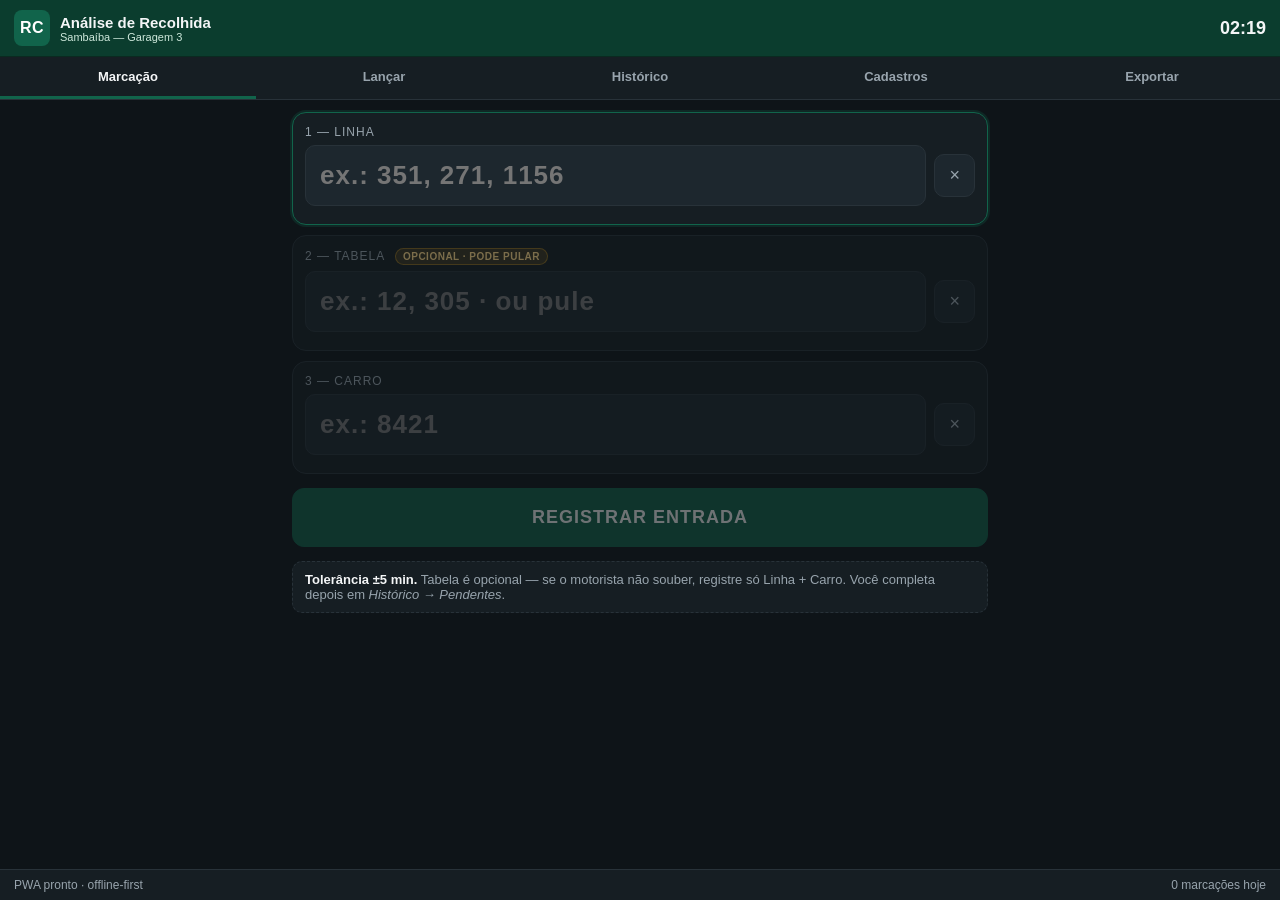
<file: index.html>
<!DOCTYPE html>
<html lang="pt-BR">
<head>
  <meta charset="UTF-8" />
  <meta name="viewport" content="width=device-width, initial-scale=1, maximum-scale=1, user-scalable=no" />
  <meta name="theme-color" content="#0b3d2e" />
  <title>Análise de Recolhida — Sambaíba</title>
  <link rel="manifest" href="manifest.json" />
  <link rel="icon" href="icons/icon-192.png" />
  <link rel="apple-touch-icon" href="icons/icon-192.png" />
  <link rel="stylesheet" href="css/styles.css" />
</head>
<body>

  <header class="topbar">
    <div class="brand">
      <span class="brand-mark">RC</span>
      <div class="brand-text">
        <strong>Análise de Recolhida</strong>
        <small>Sambaíba — Garagem 3</small>
      </div>
    </div>
    <div class="topbar-actions">
      <span id="clock" class="clock" aria-live="polite">--:--</span>
    </div>
  </header>

  <nav class="tabs" role="tablist">
    <button class="tab active" data-view="marcacao" role="tab">Marcação</button>
    <button class="tab" data-view="lancar" role="tab">Lançar</button>
    <button class="tab" data-view="historico" role="tab">Histórico</button>
    <button class="tab" data-view="cadastros" role="tab">Cadastros</button>
    <button class="tab" data-view="exportar" role="tab">Exportar</button>
  </nav>

  <main id="main">

    <!-- ============== MARCAÇÃO ============== -->
    <section id="view-marcacao" class="view active">

      <div class="step" id="step-linha">
        <label class="step-label">1 — Linha</label>
        <div class="input-row">
          <input
            id="input-linha"
            type="text"
            inputmode="text"
            autocomplete="off"
            autocapitalize="off"
            spellcheck="false"
            placeholder="ex.: 351, 271, 1156"
            class="big-input"
          />
          <button id="btn-clear-linha" class="ghost-btn" type="button" aria-label="Limpar">×</button>
        </div>
        <div id="suggest-linha" class="suggest-list"></div>
      </div>

      <div class="step disabled" id="step-tabela">
        <label class="step-label">2 — Tabela <span class="opcional-tag">opcional · pode pular</span></label>
        <div class="input-row">
          <input
            id="input-tabela"
            type="text"
            inputmode="numeric"
            autocomplete="off"
            placeholder="ex.: 12, 305 · ou pule"
            class="big-input"
            disabled
          />
          <button id="btn-clear-tabela" class="ghost-btn" type="button" aria-label="Limpar">×</button>
        </div>
        <div id="suggest-tabela" class="suggest-list"></div>
      </div>

      <div class="step disabled" id="step-carro">
        <label class="step-label">3 — Carro</label>
        <div class="input-row">
          <input
            id="input-carro"
            type="text"
            inputmode="numeric"
            autocomplete="off"
            placeholder="ex.: 8421"
            class="big-input"
            disabled
          />
          <button id="btn-clear-carro" class="ghost-btn" type="button" aria-label="Limpar">×</button>
        </div>
        <div id="suggest-carro" class="suggest-list"></div>
      </div>

      <div class="actions">
        <button id="btn-ok" class="big-btn primary" type="button" disabled>
          REGISTRAR ENTRADA
        </button>
      </div>

      <div id="last-mark" class="last-mark hidden" aria-live="polite">
        <div class="last-pill" id="last-pill">PONTUAL</div>
        <div class="last-info">
          <div><strong id="last-linha-tabela">—</strong></div>
          <div class="muted">Carro <span id="last-carro">—</span> · <span id="last-hora">--:--</span></div>
          <div class="muted" id="last-detalhe">—</div>
        </div>
        <button id="btn-undo" class="ghost-btn small" type="button">Desfazer</button>
      </div>

      <div class="tip">
        <strong>Tolerância ±5 min.</strong>
        <span class="muted">Tabela é opcional — se o motorista não souber, registre só Linha + Carro. Você completa depois em <em>Histórico → Pendentes</em>.</span>
      </div>

    </section>

    <!-- ============== LANÇAMENTO MANUAL ============== -->
    <section id="view-lancar" class="view">
      <div class="card">
        <h3>Lançamento manual (com horário do papel)</h3>
        <p class="muted small">
          Use para subir as marcações que você fez no papel: a hora é digitada,
          não é capturada agora. <strong>Obrigatórios: Linha + Hora.</strong>
          Tabela e Carro são opcionais (preencha o que tiver).
        </p>

        <div class="form-row">
          <label class="lbl-field">
            <span class="muted small">Data</span>
            <input id="lancar-data" type="date" />
          </label>
          <label class="lbl-field">
            <span class="muted small">Hora</span>
            <input id="lancar-hora" type="time" />
          </label>
          <button id="btn-lancar-hora-prox" class="ghost" type="button" title="+1 min">+1m</button>
        </div>

        <div class="form-row">
          <input id="lancar-linha"  type="text" inputmode="text"    placeholder="Linha (obrigatório)"  autocomplete="off" />
          <input id="lancar-tabela" type="text" inputmode="numeric" placeholder="Tabela (opcional)"    autocomplete="off" />
          <input id="lancar-carro"  type="text" inputmode="numeric" placeholder="Carro (opcional)"     autocomplete="off" />
          <button id="btn-lancar" class="primary" type="button">Lançar</button>
        </div>

        <p class="muted small">
          Atalhos: <strong>Enter</strong> no Carro lança · após cada lançamento, a hora avança 1 min e os campos Linha/Tabela/Carro são limpos.
        </p>
      </div>

      <div class="card">
        <h3>Lançados nesta sessão</h3>
        <div id="lancar-feed" class="lancar-feed">
          <div class="muted small">Nenhum lançamento manual nesta sessão.</div>
        </div>
      </div>
    </section>

    <!-- ============== HISTÓRICO ============== -->
    <section id="view-historico" class="view">
      <div class="filters">
        <label>Período:</label>
        <select id="filtro-periodo">
          <option value="hoje">Hoje</option>
          <option value="7" selected>Últimos 7 dias</option>
          <option value="14">Últimos 14 dias</option>
          <option value="all">Todo o histórico</option>
        </select>
      </div>

      <div class="card">
        <h3>Resumo do dia</h3>
        <div id="resumo-dia" class="kpis"></div>
      </div>

      <div class="card">
        <h3>Tabela diária</h3>
        <div class="table-wrap">
          <table id="tab-diaria" class="data-table">
            <thead>
              <tr>
                <th>Data</th>
                <th>Total</th>
                <th>Adiantados</th>
                <th>Pontuais</th>
                <th>Atrasados</th>
                <th>% Adiant.</th>
              </tr>
            </thead>
            <tbody></tbody>
          </table>
        </div>
      </div>

      <div class="card">
        <h3>Pareto por Linha (resumido)</h3>
        <div id="pareto-linhas" class="pareto"></div>
      </div>

      <div class="card">
        <h3>Ranking Cumulativo de Tabelas</h3>
        <p class="muted small">Ordenado pelo número absoluto de adiantamentos. Sem mínimo de amostra.</p>
        <div class="table-wrap">
          <table id="ranking-tabelas" class="data-table">
            <thead>
              <tr>
                <th>#</th>
                <th>Linha</th>
                <th>Tabela</th>
                <th>Total</th>
                <th>Adiant.</th>
                <th>% Adiant.</th>
                <th>Desvio Médio</th>
                <th>Última</th>
              </tr>
            </thead>
            <tbody></tbody>
          </table>
        </div>
      </div>

      <div class="card">
        <h3>Recolhidas por Hora (Real x Previsto)</h3>
        <p class="muted small">Compara quantos carros recolheram no horário e quantos deveriam recolher conforme as tabelas cadastradas.</p>
        <div class="form-row">
          <input id="historico-grafico-data" type="date" />
          <button id="btn-historico-grafico-enviar" class="primary" type="button">Enviar gráfico</button>
        </div>
        <div id="historico-grafico-meta" class="muted small"></div>
        <div class="hist-chart-wrap">
          <canvas id="historico-grafico-hora" height="320" aria-label="Gráfico de recolhidas por hora" role="img"></canvas>
        </div>
      </div>

      <div class="card">
        <h3>Pendentes (sem cadastro mestre)</h3>
        <p class="muted small">Recalculam automaticamente quando você cadastrar a Linha+Tabela.</p>
        <div id="pendentes" class="pendentes"></div>
      </div>
    </section>

    <!-- ============== CADASTROS ============== -->
    <section id="view-cadastros" class="view">

      <div class="card">
        <h3>Cadastrar Linha</h3>
        <div class="form-row">
          <input id="cad-linha" type="text" placeholder="Código (ex.: 351f)" autocomplete="off" />
          <input id="cad-linha-nome" type="text" placeholder="Nome da linha (opcional)" autocomplete="off" />
          <button id="btn-cad-linha" class="primary" type="button">Adicionar</button>
        </div>
        <div class="table-wrap">
          <table class="data-table" id="tab-linhas">
            <thead><tr><th>Código</th><th>Nome</th><th>Ações</th></tr></thead>
            <tbody></tbody>
          </table>
        </div>
      </div>

      <div class="card">
        <h3>Cadastrar Tabela + Hora Prevista</h3>
        <div class="form-row">
          <select id="cad-tab-linha"><option value="">Linha…</option></select>
          <input id="cad-tab-num" type="text" inputmode="numeric" placeholder="Tabela" autocomplete="off" />
          <input id="cad-tab-hora" type="time" />
          <button id="btn-cad-tab" class="primary" type="button">Adicionar</button>
        </div>
        <div class="table-wrap">
          <table class="data-table" id="tab-tabelas">
            <thead><tr><th>Linha</th><th>Tabela</th><th>Recolhida prevista</th><th>Ações</th></tr></thead>
            <tbody></tbody>
          </table>
        </div>
      </div>

      <div class="card">
        <h3>Importar / Exportar mestre</h3>
        <div class="form-row">
          <button id="btn-export-master" class="ghost" type="button">Exportar JSON do mestre</button>
          <label class="ghost file-label">
            Importar JSON
            <input id="file-import-master" type="file" accept="application/json" hidden />
          </label>
        </div>
      </div>

    </section>

    <!-- ============== EXPORTAR ============== -->
    <section id="view-exportar" class="view">
      <div class="card">
        <h3>Exportar Excel do Dia</h3>
        <p class="muted small">Gera .xlsx com aba Registros + aba Resumo. Mover para <code>Coordenador_Sambaíba/coletas_diarias/</code>.</p>
        <div class="form-row">
          <input id="data-exportar-dia" type="date" />
          <button id="btn-export-dia" class="primary" type="button">Exportar Dia</button>
        </div>
      </div>

      <div class="card">
        <h3>Exportar Semana Consolidada</h3>
        <p class="muted small">Formato exato da aba <strong>COLETA_REAL</strong> da planilha mestre Recolhida_Frota_Analise.xlsx.</p>
        <div class="form-row">
          <input id="data-exportar-ini" type="date" />
          <input id="data-exportar-fim" type="date" />
          <button id="btn-export-semana" class="primary" type="button">Exportar Semana</button>
        </div>
      </div>

      <div class="card">
        <h3>Backup completo (JSON)</h3>
        <p class="muted small">Salva tudo: marcações, linhas e tabelas mestre. Use para versionar em <code>data/</code> do repositório.</p>
        <div class="form-row">
          <button id="btn-backup-json" class="ghost" type="button">Baixar backup .json</button>
          <label class="ghost file-label">
            Restaurar de .json
            <input id="file-restore-json" type="file" accept="application/json" hidden />
          </label>
        </div>
      </div>

      <div class="card">
        <h3>Importar trabalho do celular</h3>
        <p class="muted small">Use o backup .json gerado no celular. Você pode escolher o arquivo ou colar o JSON aqui, ver uma prévia e importar.</p>
        <div class="form-row">
          <label class="ghost file-label">
            Escolher backup do celular
            <input id="file-import-mobile-json" type="file" accept="application/json" hidden />
          </label>
          <button id="btn-import-mobile-analisar" class="ghost" type="button">Ler conteúdo</button>
        </div>
        <textarea id="import-mobile-json" class="import-json" placeholder="Cole aqui o JSON exportado no celular"></textarea>
        <div id="import-mobile-preview" class="import-preview muted small">Aguardando JSON para análise.</div>
        <div class="form-row">
          <button id="btn-import-mobile-merge" class="primary" type="button">Importar mesclando</button>
          <button id="btn-import-mobile-replace" class="warn" type="button">Importar substituindo tudo</button>
        </div>
      </div>

      <div class="card danger">
        <h3>Zona de cuidado</h3>
        <div class="form-row">
          <button id="btn-limpar-dia" class="warn" type="button">Apagar marcações de hoje</button>
          <button id="btn-limpar-tudo" class="warn" type="button">Apagar TUDO</button>
        </div>
      </div>
    </section>

  </main>

  <footer class="bottom">
    <span id="status-pwa" class="muted small">PWA pronto · offline-first</span>
    <span id="contador" class="muted small">0 marcações hoje</span>
  </footer>

  <!-- Vendor: SheetJS (carregado localmente para offline) -->
  <script src="vendor/xlsx.full.min.js"></script>

  <!-- Núcleo -->
  <script src="js/storage.js"></script>
  <script src="js/classify.js"></script>
  <script src="js/marcacao.js"></script>
  <script src="js/lancar.js"></script>
  <script src="js/cadastros.js"></script>
  <script src="js/historico.js"></script>
  <script src="js/exportar.js"></script>
  <script src="js/app.js"></script>
</body>
</html>
</file>
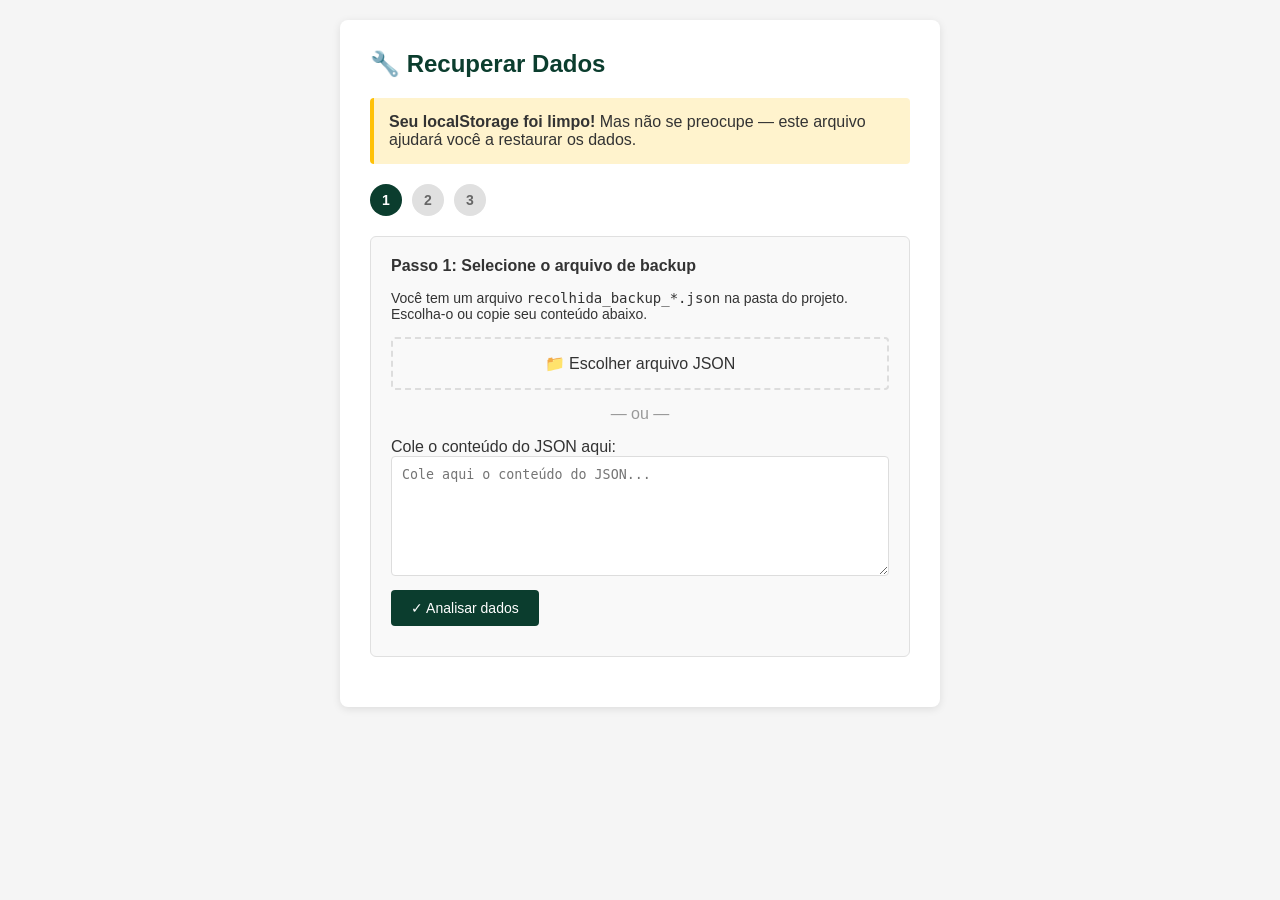
<file: recuperar-dados.html>
<!DOCTYPE html>
<html lang="pt-BR">
<head>
  <meta charset="UTF-8" />
  <meta name="viewport" content="width=device-width, initial-scale=1" />
  <title>Recuperar Dados — Análise de Recolhida</title>
  <style>
    * { margin: 0; padding: 0; box-sizing: border-box; }
    body { 
      font-family: -apple-system, BlinkMacSystemFont, "Segoe UI", sans-serif;
      background: #f5f5f5;
      padding: 20px;
      color: #333;
    }
    .container {
      max-width: 600px;
      margin: 0 auto;
      background: white;
      border-radius: 8px;
      padding: 30px;
      box-shadow: 0 2px 8px rgba(0,0,0,0.1);
    }
    h1 { 
      color: #0b3d2e;
      margin-bottom: 20px;
      font-size: 24px;
    }
    .alert {
      background: #fff3cd;
      border-left: 4px solid #ffc107;
      padding: 15px;
      margin-bottom: 20px;
      border-radius: 4px;
    }
    .alert.info {
      background: #d1ecf1;
      border-left-color: #17a2b8;
      color: #0c5460;
    }
    .alert.success {
      background: #d4edda;
      border-left-color: #28a745;
      color: #155724;
    }
    .alert.error {
      background: #f8d7da;
      border-left-color: #dc3545;
      color: #721c24;
    }
    .card {
      background: #f9f9f9;
      padding: 20px;
      margin-bottom: 20px;
      border-radius: 6px;
      border: 1px solid #e0e0e0;
    }
    .card h2 {
      font-size: 16px;
      color: #333;
      margin-bottom: 15px;
      font-weight: 600;
    }
    .btn {
      display: inline-block;
      padding: 10px 20px;
      background: #0b3d2e;
      color: white;
      border: none;
      border-radius: 4px;
      cursor: pointer;
      font-size: 14px;
      margin-right: 10px;
      margin-bottom: 10px;
    }
    .btn:hover { background: #082b21; }
    .btn.ghost {
      background: transparent;
      border: 1px solid #0b3d2e;
      color: #0b3d2e;
    }
    .btn.ghost:hover { background: #f0f0f0; }
    input[type="file"],
    textarea {
      width: 100%;
      padding: 10px;
      border: 1px solid #ddd;
      border-radius: 4px;
      font-family: monospace;
      margin-bottom: 10px;
    }
    textarea {
      min-height: 120px;
      resize: vertical;
    }
    .file-label {
      display: block;
      padding: 15px;
      border: 2px dashed #ddd;
      border-radius: 4px;
      text-align: center;
      cursor: pointer;
      transition: all 0.2s;
    }
    .file-label:hover {
      border-color: #0b3d2e;
      background: #f5f5f5;
    }
    .preview {
      background: white;
      border: 1px solid #ddd;
      padding: 15px;
      border-radius: 4px;
      max-height: 300px;
      overflow-y: auto;
      font-size: 12px;
      line-height: 1.4;
      white-space: pre-wrap;
      word-break: break-word;
      margin-bottom: 10px;
    }
    .step {
      display: none;
    }
    .step.active {
      display: block;
    }
    .step-indicator {
      display: flex;
      gap: 10px;
      margin-bottom: 20px;
    }
    .step-num {
      display: flex;
      align-items: center;
      justify-content: center;
      width: 32px;
      height: 32px;
      border-radius: 50%;
      background: #e0e0e0;
      color: #666;
      font-weight: bold;
      font-size: 14px;
    }
    .step-num.active {
      background: #0b3d2e;
      color: white;
    }
    .step-num.done {
      background: #28a745;
      color: white;
    }
  </style>
</head>
<body>
  <div class="container">
    <h1>🔧 Recuperar Dados</h1>
    
    <div class="alert alert.info">
      <strong>Seu localStorage foi limpo!</strong> Mas não se preocupe — este arquivo ajudará você a restaurar os dados.
    </div>

    <div class="step-indicator">
      <div class="step-num active" id="step1-num">1</div>
      <div class="step-num" id="step2-num">2</div>
      <div class="step-num" id="step3-num">3</div>
    </div>

    <!-- PASSO 1: SELECIONAR ARQUIVO -->
    <div class="step active" id="step1">
      <div class="card">
        <h2>Passo 1: Selecione o arquivo de backup</h2>
        <p style="margin-bottom: 15px; font-size: 14px;">
          Você tem um arquivo <code>recolhida_backup_*.json</code> na pasta do projeto. 
          Escolha-o ou copie seu conteúdo abaixo.
        </p>
        
        <label class="file-label">
          📁 Escolher arquivo JSON
          <input type="file" id="fileInput" accept="application/json" style="display: none;" />
        </label>

        <p style="text-align: center; margin: 15px 0; color: #999;">— ou —</p>

        <label>Cole o conteúdo do JSON aqui:</label>
        <textarea id="jsonInput" placeholder="Cole aqui o conteúdo do JSON..."></textarea>

        <button class="btn" onclick="analisarDados()">✓ Analisar dados</button>
      </div>
    </div>

    <!-- PASSO 2: REVISAR DADOS -->
    <div class="step" id="step2">
      <div class="card">
        <h2>Passo 2: Revise os dados</h2>
        <p style="margin-bottom: 15px; font-size: 14px;">
          Estes são os dados encontrados no backup. Revise se está tudo correto:
        </p>
        <div class="preview" id="preview"></div>
        <button class="btn" onclick="voltarPasso1()">← Voltar</button>
        <button class="btn" onclick="irParaPasso3()">Restaurar dados →</button>
      </div>
    </div>

    <!-- PASSO 3: CONFIRMAR -->
    <div class="step" id="step3">
      <div class="card">
        <h2>Passo 3: Confirme a restauração</h2>
        <p style="margin-bottom: 15px; font-size: 14px;">
          Escolha como deseja restaurar:
        </p>
        
        <label style="display: block; margin-bottom: 15px;">
          <input type="radio" name="modo" value="replace" checked /> 
          <strong>Substituir tudo</strong> — apaga os dados atuais e carrega o backup (RECOMENDADO)
        </label>

        <label style="display: block; margin-bottom: 20px;">
          <input type="radio" name="modo" value="merge" /> 
          <strong>Mesclar</strong> — mantém dados atuais e adiciona os do backup
        </label>

        <div class="alert alert.error">
          <strong>⚠️ Atenção:</strong> Este processo modificará seu localStorage. 
          Certifique-se de ter feito backup de dados importantes.
        </div>

        <button class="btn" onclick="voltarPasso2()">← Voltar</button>
        <button class="btn" style="background: #28a745;" onclick="executarRestauracao()">
          ✓ Confirmar restauração
        </button>
      </div>
    </div>

    <div id="resultado" style="display: none;">
      <div class="alert alert.success">
        <h2 style="margin-bottom: 10px;">✓ Sucesso!</h2>
        <p>Os dados foram restaurados com sucesso. Você pode fechar esta página e voltar ao aplicativo.</p>
        <button class="btn" onclick="voltarAoApp()">Voltar ao aplicativo</button>
      </div>
    </div>

  </div>

  <script>
    let dadosCarregados = null;

    document.getElementById('fileInput').addEventListener('change', (e) => {
      const file = e.target.files[0];
      if (!file) return;
      const reader = new FileReader();
      reader.onload = () => {
        document.getElementById('jsonInput').value = String(reader.result || '');
      };
      reader.onerror = () => {
        alert('Erro ao ler arquivo');
      };
      reader.readAsText(file);
    });

    function analisarDados() {
      const txt = document.getElementById('jsonInput').value.trim();
      if (!txt) {
        alert('Cole ou escolha um arquivo JSON');
        return;
      }

      try {
        let texto = txt;
        if (texto.charCodeAt(0) === 0xFEFF) {
          texto = texto.slice(1);
        }
        const obj = JSON.parse(texto);
        
        // Validação
        if (!obj.__schema || !obj.__schema.startsWith('recolhida-sambaiba')) {
          throw new Error('Não parece um backup da aplicação Análise de Recolhida');
        }

        dadosCarregados = obj;
        exibirPreview(obj);
        irParaPasso2();
      } catch(err) {
        alert('JSON inválido: ' + err.message);
        console.error(err);
      }
    }

    function exibirPreview(obj) {
      const linhas = Array.isArray(obj.linhas) ? obj.linhas : [];
      const tabelas = Array.isArray(obj.tabelas) ? obj.tabelas : [];
      const carros = Array.isArray(obj.carros) ? obj.carros : [];
      const marcacoes = Array.isArray(obj.marcacoes) ? obj.marcacoes : [];

      const datas = marcacoes.map(m => m.data).filter(Boolean).sort();
      const periodo = datas.length ? `${datas[0]} até ${datas[datas.length-1]}` : 'sem marcações';

      const porClasse = { ADIANTADO:0, PONTUAL:0, ATRASADO:0, PENDENTE:0 };
      marcacoes.forEach(m => {
        if (porClasse[m.classe] !== undefined) porClasse[m.classe]++;
      });

      const preview = [
        '📊 RESUMO DO BACKUP',
        '',
        '📝 Linhas cadastradas: ' + linhas.length,
        '⏰ Tabelas (horários): ' + tabelas.length,
        '🚌 Carros memorizados: ' + carros.length,
        '📋 Marcações registradas: ' + marcacoes.length,
        '',
        '📅 Período: ' + periodo,
        '',
        '📈 Distribuição:',
        '  • ADIANTADO:  ' + porClasse.ADIANTADO,
        '  • PONTUAL:    ' + porClasse.PONTUAL,
        '  • ATRASADO:   ' + porClasse.ATRASADO,
        '  • PENDENTE:   ' + porClasse.PENDENTE,
        '',
        '✅ Arquivo válido e pronto para restaurar!'
      ].join('\n');

      document.getElementById('preview').textContent = preview;
    }

    function irParaPasso2() {
      mudarPasso(2);
    }

    function voltarPasso1() {
      mudarPasso(1);
    }

    function irParaPasso3() {
      mudarPasso(3);
    }

    function voltarPasso2() {
      mudarPasso(2);
    }

    function mudarPasso(n) {
      document.querySelectorAll('.step').forEach(s => s.classList.remove('active'));
      document.getElementById('step' + n).classList.add('active');

      document.querySelectorAll('.step-num').forEach((s, i) => {
        s.classList.remove('active', 'done');
        if (i + 1 < n) s.classList.add('done');
        if (i + 1 === n) s.classList.add('active');
      });
    }

    function executarRestauracao() {
      if (!dadosCarregados) {
        alert('Nenhum dado carregado');
        return;
      }

      const modo = document.querySelector('input[name="modo"]:checked').value;

      try {
        // Simula o comportamento da app para restaurar localStorage
        const PREFIX = 'recolhida_';
        const K = {
          LINHAS:    PREFIX + 'linhas',
          TABELAS:   PREFIX + 'tabelas',
          MARCACOES: PREFIX + 'marcacoes',
          CARROS:    PREFIX + 'carros'
        };

        const linhas = Array.isArray(dadosCarregados.linhas) ? dadosCarregados.linhas : [];
        const tabelas = Array.isArray(dadosCarregados.tabelas) ? dadosCarregados.tabelas : [];
        const carros = Array.isArray(dadosCarregados.carros) ? dadosCarregados.carros : [];
        const marcacoes = Array.isArray(dadosCarregados.marcacoes) ? dadosCarregados.marcacoes : [];

        if (modo === 'replace') {
          localStorage.setItem(K.LINHAS, JSON.stringify(linhas));
          localStorage.setItem(K.TABELAS, JSON.stringify(tabelas));
          localStorage.setItem(K.CARROS, JSON.stringify(carros));
          localStorage.setItem(K.MARCACOES, JSON.stringify(marcacoes));
        } else {
          // Merge
          const linhasAtuais = JSON.parse(localStorage.getItem(K.LINHAS) || '[]');
          linhas.forEach(l => {
            if (!linhasAtuais.find(x => x.codigo === l.codigo)) {
              linhasAtuais.push(l);
            }
          });
          localStorage.setItem(K.LINHAS, JSON.stringify(linhasAtuais));

          const tabelasAtuais = JSON.parse(localStorage.getItem(K.TABELAS) || '[]');
          tabelas.forEach(t => {
            const i = tabelasAtuais.findIndex(x => x.linha === t.linha && x.tabela === t.tabela);
            if (i >= 0) tabelasAtuais[i] = t; else tabelasAtuais.push(t);
          });
          localStorage.setItem(K.TABELAS, JSON.stringify(tabelasAtuais));

          const carrosSet = new Set(JSON.parse(localStorage.getItem(K.CARROS) || '[]'));
          carros.forEach(c => carrosSet.add(c));
          localStorage.setItem(K.CARROS, JSON.stringify(Array.from(carrosSet)));

          const ids = new Set(JSON.parse(localStorage.getItem(K.MARCACOES) || '[]').map(m => m.id));
          const merged = JSON.parse(localStorage.getItem(K.MARCACOES) || '[]');
          marcacoes.forEach(m => { if (!ids.has(m.id)) merged.push(m); });
          localStorage.setItem(K.MARCACOES, JSON.stringify(merged));
        }

        document.getElementById('step3').style.display = 'none';
        document.getElementById('resultado').style.display = 'block';
      } catch(err) {
        alert('Erro ao restaurar: ' + err.message);
        console.error(err);
      }
    }

    function voltarAoApp() {
      window.location.href = 'index.html';
    }
  </script>
</body>
</html>
</file>
<file: css/styles.css>
/* ===== Análise de Recolhida — estilo mobile-first, alto contraste, uso noturno ===== */
:root{
  --verde: #1f8a4c;          /* PONTUAL */
  --vermelho: #c0382b;       /* ADIANTADO */
  --amarelo: #d49a1f;        /* ATRASADO */
  --bg: #0e1418;
  --bg-2: #161e23;
  --bg-3: #1d272e;
  --txt: #f4f6f7;
  --muted: #98a4ad;
  --primaria: #0b3d2e;
  --primaria-2: #11644b;
  --borda: #283239;
  --aviso: #e0a526;
  --perigo: #b13a2a;
}

*{box-sizing:border-box}
html,body{margin:0;padding:0;height:100%}
body{
  font-family: -apple-system, BlinkMacSystemFont, "Segoe UI", Roboto, Oxygen, Ubuntu, sans-serif;
  background: var(--bg);
  color: var(--txt);
  -webkit-tap-highlight-color: transparent;
  overscroll-behavior-y: none;
}

button{font-family:inherit; cursor:pointer; border:none; background:none; color:inherit}
input,select{font-family:inherit}

.topbar{
  display:flex; align-items:center; justify-content:space-between;
  padding: 10px 14px;
  background: var(--primaria);
  position:sticky; top:0; z-index:30;
  border-bottom: 1px solid #0a2a20;
}
.brand{display:flex; align-items:center; gap:10px}
.brand-mark{
  width:36px; height:36px; border-radius:8px;
  background: var(--primaria-2); color:#fff;
  display:flex; align-items:center; justify-content:center;
  font-weight:800; letter-spacing:.5px;
}
.brand-text strong{display:block; font-size:15px}
.brand-text small{display:block; color:#cfe9dc; font-size:11px}
.clock{font-variant-numeric: tabular-nums; font-weight:700; font-size:18px}

.tabs{
  display:flex; background: var(--bg-2);
  position:sticky; top:56px; z-index:25;
  border-bottom:1px solid var(--borda);
}
.tab{
  flex:1; padding:12px 8px; font-size:13px; font-weight:600;
  color:var(--muted);
  border-bottom: 3px solid transparent;
}
.tab.active{ color: var(--txt); border-bottom-color: var(--primaria-2) }

main{ padding: 12px; padding-bottom: 56px; max-width: 720px; margin: 0 auto }

.view{display:none}
.view.active{display:block}

/* ====== Marcação ====== */
.step{
  background: var(--bg-2);
  border:1px solid var(--borda);
  border-radius: 14px;
  padding: 12px 12px 8px;
  margin-bottom: 10px;
  transition: opacity .2s;
}
.step.disabled{ opacity:.45; pointer-events:none }
.step.active{ border-color: var(--primaria-2); box-shadow: 0 0 0 2px rgba(17,100,75,.25) }
.step-label{
  display:block; font-size:12px; color:var(--muted);
  text-transform:uppercase; letter-spacing:1px; margin-bottom:6px;
}
.input-row{ display:flex; gap:8px; align-items:center }
.big-input{
  flex:1; min-width:0;
  background: var(--bg-3);
  color: var(--txt);
  border: 1px solid var(--borda);
  border-radius: 10px;
  padding: 14px 14px;
  font-size: 26px;
  font-weight: 700;
  letter-spacing: 1px;
  outline: none;
}
.big-input:focus{ border-color: var(--primaria-2) }
.ghost-btn{
  background: var(--bg-3);
  border: 1px solid var(--borda);
  color: var(--muted);
  border-radius: 10px;
  padding: 10px 14px;
  font-size: 18px;
}
.ghost-btn.small{ padding:6px 10px; font-size:13px }

.suggest-list{
  display:flex; flex-wrap:wrap; gap:6px;
  margin-top: 8px; min-height: 2px;
}
.suggest-list .chip{
  background: var(--bg-3);
  border: 1px solid var(--borda);
  border-radius: 999px;
  padding: 8px 14px;
  font-size: 15px;
  font-weight: 600;
}
.suggest-list .chip.match{ border-color: var(--primaria-2); color:#dff5ea }
.suggest-list .chip.warn{ border-color: var(--aviso); color:#ffe9b8 }

.actions{ margin: 14px 0 6px }
.big-btn{
  width:100%;
  padding: 18px;
  font-size: 18px;
  font-weight: 800;
  letter-spacing: 1px;
  border-radius: 12px;
  border:1px solid var(--borda);
  background: var(--bg-3);
  color: var(--txt);
}
.big-btn.primary{
  background: var(--primaria-2);
  color:#fff;
  border-color: var(--primaria-2);
}
.big-btn.primary:disabled{ opacity:.4; }

.last-mark{
  display:flex; align-items:center; gap:12px;
  background: var(--bg-2); border:1px solid var(--borda);
  border-radius: 12px; padding: 10px 12px; margin-top: 12px;
}
.last-mark.hidden{display:none}
.last-pill{
  border-radius: 8px; padding: 10px 12px;
  font-weight: 800; font-size: 13px; letter-spacing:1px;
  min-width: 96px; text-align:center;
}
.last-pill.adiantado{ background: var(--vermelho); color:#fff }
.last-pill.pontual{ background: var(--verde); color:#fff }
.last-pill.atrasado{ background: var(--amarelo); color:#1c1300 }
.last-pill.pendente{ background: #4d5a63; color:#fff }
.last-info{ flex:1; min-width:0; font-size: 14px }
.last-info .muted{ font-size: 12px }

.tip{
  margin-top: 14px; padding: 10px 12px;
  background: var(--bg-2); border:1px dashed var(--borda);
  border-radius: 10px; font-size: 13px;
}

/* ====== Cards / tabelas ====== */
.card{
  background: var(--bg-2);
  border: 1px solid var(--borda);
  border-radius: 14px;
  padding: 14px;
  margin-bottom: 12px;
}
.card h3{ margin: 0 0 10px; font-size: 15px }
.card.danger{ border-color: #4a2723 }

.muted{ color: var(--muted) }
.small{ font-size: 12px }

.kpis{ display:grid; grid-template-columns: repeat(4, 1fr); gap:8px }
.kpi{
  background: var(--bg-3); border:1px solid var(--borda);
  border-radius: 10px; padding: 10px;
  text-align:center;
}
.kpi .v{ font-size: 22px; font-weight: 800 }
.kpi .l{ font-size: 11px; color: var(--muted); text-transform: uppercase; letter-spacing: 1px }
.kpi.adiant{ border-color: rgba(192,56,43,.4) }
.kpi.pont{ border-color: rgba(31,138,76,.5) }
.kpi.atras{ border-color: rgba(212,154,31,.5) }

.table-wrap{ overflow-x:auto; -webkit-overflow-scrolling: touch }
.data-table{
  width:100%; border-collapse: collapse; font-size: 13px; min-width: 460px;
}
.data-table th, .data-table td{
  padding: 8px 6px; border-bottom: 1px solid var(--borda); text-align:left;
}
.data-table th{ color: var(--muted); font-weight:600; text-transform:uppercase; font-size:11px; letter-spacing:1px }
.data-table tbody tr:hover{ background: rgba(255,255,255,.02) }
.data-table .num{ text-align:right; font-variant-numeric: tabular-nums }
.data-table .pct.bad{ color:#ff8b7e; font-weight:700 }
.data-table .pct.warn{ color:#f5c66b; font-weight:700 }
.data-table .pct.ok{ color:#7ddcaa; font-weight:700 }

.pareto .bar-row{ display:flex; align-items:center; gap:10px; margin: 6px 0 }
.pareto .lbl{ width: 90px; font-weight: 600 }
.pareto .bar{ flex:1; background: var(--bg-3); border-radius: 6px; height: 14px; overflow:hidden }
.pareto .bar > span{ display:block; height:100%; background: var(--vermelho) }
.pareto .qty{ width: 56px; text-align:right; font-variant-numeric: tabular-nums; font-weight: 700 }

.pendentes .pend-item{
  display:flex; justify-content:space-between; align-items:center;
  padding:8px 0; border-bottom:1px dashed var(--borda); font-size: 13px;
}

/* ====== Filtros / forms ====== */
.filters{
  display:flex; gap:8px; align-items:center; margin-bottom: 10px;
  background: var(--bg-2); border:1px solid var(--borda);
  border-radius: 10px; padding: 8px 12px;
}
.filters select{
  background: var(--bg-3); border:1px solid var(--borda); color: var(--txt);
  border-radius: 8px; padding: 8px 10px;
}
.form-row{
  display:flex; flex-wrap:wrap; gap:8px; align-items:center; margin-bottom: 8px;
}
.form-row input, .form-row select{
  background: var(--bg-3); border:1px solid var(--borda); color: var(--txt);
  border-radius: 8px; padding: 10px 12px; flex: 1; min-width: 140px;
}
.form-row button.primary{
  background: var(--primaria-2); color:#fff;
  border-radius: 8px; padding: 10px 14px; font-weight: 700;
}
.form-row button.ghost,
.form-row .file-label.ghost{
  background: var(--bg-3); border:1px solid var(--borda); color: var(--txt);
  border-radius: 8px; padding: 10px 14px; font-weight: 600;
  cursor: pointer; display:inline-block;
}
.form-row button.warn{
  background: var(--perigo); color:#fff;
  border-radius: 8px; padding: 10px 14px; font-weight: 700;
}

.bottom{
  position: fixed; left:0; right:0; bottom:0;
  display:flex; justify-content: space-between;
  padding: 8px 14px;
  background: var(--bg-2); border-top: 1px solid var(--borda);
  z-index: 20;
}

/* ====== Toasts ====== */
.toast-wrap{
  position: fixed; left:0; right:0; top:64px;
  display:flex; justify-content:center; pointer-events:none;
  z-index: 50;
}
.toast{
  background: var(--primaria-2); color:#fff;
  padding: 10px 16px; border-radius: 999px;
  font-weight: 700; box-shadow: 0 6px 22px rgba(0,0,0,.4);
  animation: pop .25s ease;
}
.toast.err{ background: var(--perigo) }
.toast.warn{ background: var(--aviso); color:#1c1300 }
@keyframes pop{ from{ transform: translateY(-12px); opacity:0 } to{ transform:none; opacity:1 } }

@media (min-width: 520px){
  .kpis{ grid-template-columns: repeat(4, 1fr) }
}

/* ====== Opcional / Lançamento manual / Pendentes ====== */
.opcional-tag{
  display:inline-block; margin-left:6px;
  background: rgba(212,154,31,.18);
  border:1px solid rgba(212,154,31,.5);
  color:#ffd98a;
  font-size:10px; font-weight:700;
  padding: 2px 7px; border-radius: 999px;
  letter-spacing:.5px; text-transform:uppercase;
}

.lbl-field{
  display:flex; flex-direction:column; gap:4px; flex:1; min-width:120px;
}
.lbl-field input{
  background: var(--bg-3); border:1px solid var(--borda); color: var(--txt);
  border-radius: 8px; padding: 10px 12px;
}

.lancar-feed{ max-height: 360px; overflow:auto }
.lancar-feed-header{
  display:flex; justify-content:space-between; align-items:center;
  margin-bottom: 6px;
}
.lancar-list{ display:flex; flex-direction:column; gap:4px }
.lancar-item{
  display:grid; grid-template-columns: 56px 1fr auto auto; gap:8px;
  align-items:center;
  background: var(--bg-3); border:1px solid var(--borda);
  border-radius: 8px; padding: 6px 10px; font-size: 13px;
}
.lancar-item .hora{ font-variant-numeric: tabular-nums; font-weight:700 }
.lancar-item .lt{ overflow:hidden; text-overflow:ellipsis; white-space:nowrap }
.lancar-item .carro{ color: var(--muted); font-variant-numeric: tabular-nums }
.lancar-item .cls{
  font-size: 10px; font-weight:800; letter-spacing:1px;
  padding: 2px 6px; border-radius: 4px;
}
.lancar-item.adiantado .cls{ background: var(--vermelho); color:#fff }
.lancar-item.pontual   .cls{ background: var(--verde);    color:#fff }
.lancar-item.atrasado  .cls{ background: var(--amarelo);  color:#1c1300 }
.lancar-item.pendente  .cls{ background: #4d5a63;         color:#fff }

/* Editor de pendentes */
.pendentes .pend-item{ flex-wrap:wrap; gap:6px }
.pend-action{ display:flex; gap:6px; align-items:center; margin-left:auto }
.pend-action input{
  background: var(--bg-3); border:1px solid var(--borda); color: var(--txt);
  border-radius: 6px; padding: 6px 8px; width: 110px;
}
.pend-action button.primary.small{
  background: var(--primaria-2); color:#fff;
  border-radius: 6px; padding: 6px 10px; font-weight:700; font-size:12px;
}

.hist-chart-wrap{
  margin-top: 8px;
  width: 100%;
  overflow-x: auto;
}

#historico-grafico-hora{
  display: block;
  width: 100%;
  min-height: 320px;
  background: var(--bg-3);
  border: 1px solid var(--borda);
  border-radius: 10px;
}

#historico-grafico-meta{
  margin-top: 2px;
}

.import-json{
  width: 100%;
  min-height: 150px;
  background: var(--bg-3);
  color: var(--txt);
  border: 1px solid var(--borda);
  border-radius: 8px;
  padding: 10px 12px;
  resize: vertical;
  font-family: Consolas, "Courier New", monospace;
  margin-top: 6px;
}

.import-preview{
  margin-top: 8px;
  background: var(--bg-3);
  border: 1px solid var(--borda);
  border-radius: 8px;
  padding: 10px 12px;
  white-space: pre-line;
}
</file>
